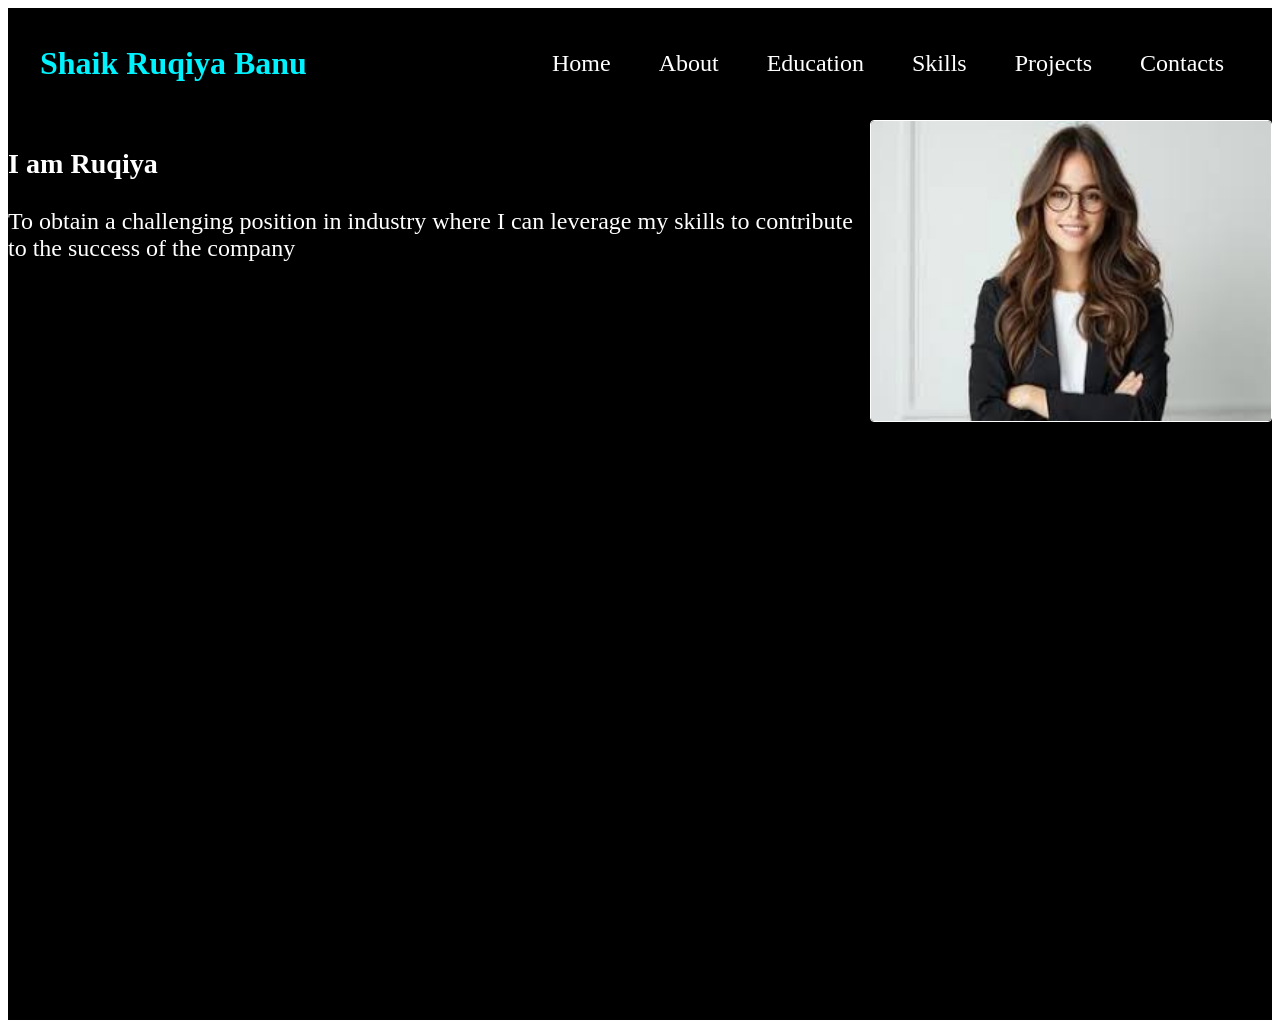
<file: CSS/index.html>
<!DOCTYPE html>
<html lang="en">
  <head>
    <meta charset="UTF-8" />
    <meta name="viewport" content="width=device-width, initial-scale=1.0" />
    <title>portfolio-Ruqiya</title>
    <link rel="stylesheet" href="style.css" />
  </head>
  <body>
    <header>
      <h1>Shaik Ruqiya Banu</h1>
      <nav>
        <ul>
          <li><a href="index.html">Home</a></li>
          <li><a href="about.html">About</a></li>
          <li><a href="education.html">Education</a></li>
          <li><a href="skills.html">Skills</a></li>
          <li><a href="project.html">Projects</a></li>
          <li><a href="contact.html">Contacts</a></li>
        </ul>
      </nav>
    </header>
    <main class="intro">
        <div class="div1">
            <h3>I am Ruqiya</h3>
            <p>To obtain a challenging position in industry where I can leverage my skills to contribute to the success of the company</p>

        </div>
        <div class="div2">
            <img src="[data-uri]" alt="Not possible">
        </div>


    </main>
  </body>
</html>
</file>
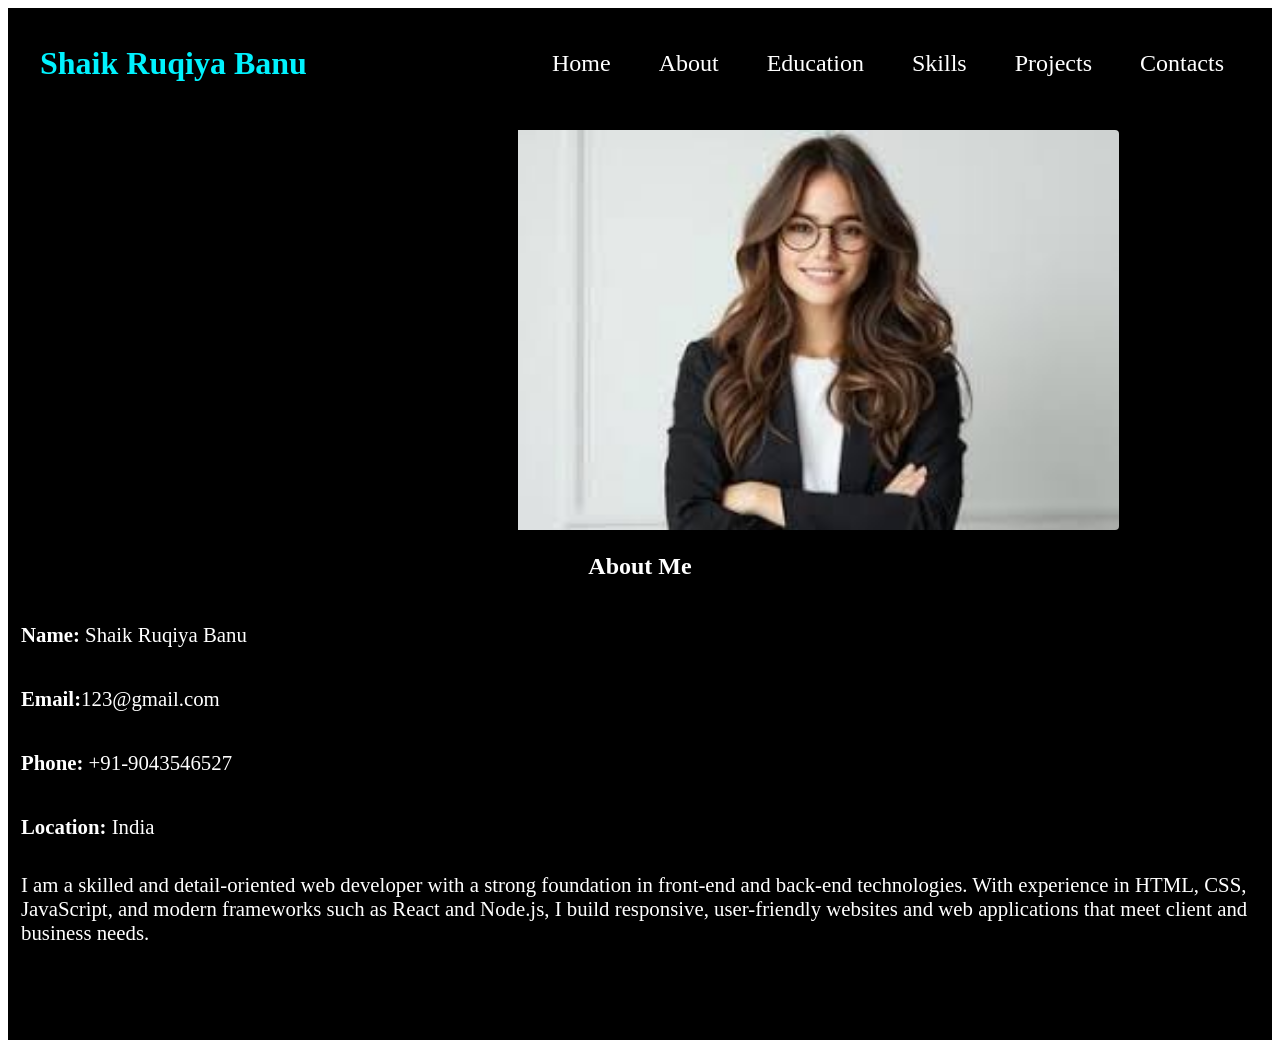
<file: CSS/about.html>
<!DOCTYPE html>
<html lang="en">

<head>
  <meta charset="UTF-8" />
  <meta name="viewport" content="width=device-width, initial-scale=1.0" />
  <title>About</title>
  <link rel="stylesheet" href="about.css">
</head>

<body>
  <header>
    <h1>Shaik Ruqiya Banu</h1>
    <nav>
      <ul>
        <li><a href="index.html">Home</a></li>
        <li><a href="about.html">About</a></li>
        <li><a href="education.html">Education</a></li>
        <li><a href="skills.html">Skills</a></li>
        <li><a href="project.html">Projects</a></li>
        <li><a href="contact.html">Contacts</a></li>
      </ul>
    </nav>
  </header>
  <main class="intro">
    <div class="img">
      <img
        src="[data-uri]"
        alt="Not possible" />
    </div>
    <div class="bio">
      <h2>About Me</h2>
      <div class="personal-info">
        <p><strong>Name:</strong> Shaik Ruqiya Banu</p>
        <p><strong>Email:</strong>123@gmail.com</a></p>
        <p><strong>Phone:</strong> +91-9043546527</p>
        <p><strong>Location:</strong> India</p>
      </div>

      <p>
        I am a skilled and detail-oriented web developer with a strong
        foundation in front-end and back-end technologies. With experience
        in HTML, CSS, JavaScript, and modern frameworks such as React and
        Node.js, I build responsive, user-friendly websites and web
        applications that meet client and business needs.
      </p>

    </div>
  </main>
</body>

</html>
</file>
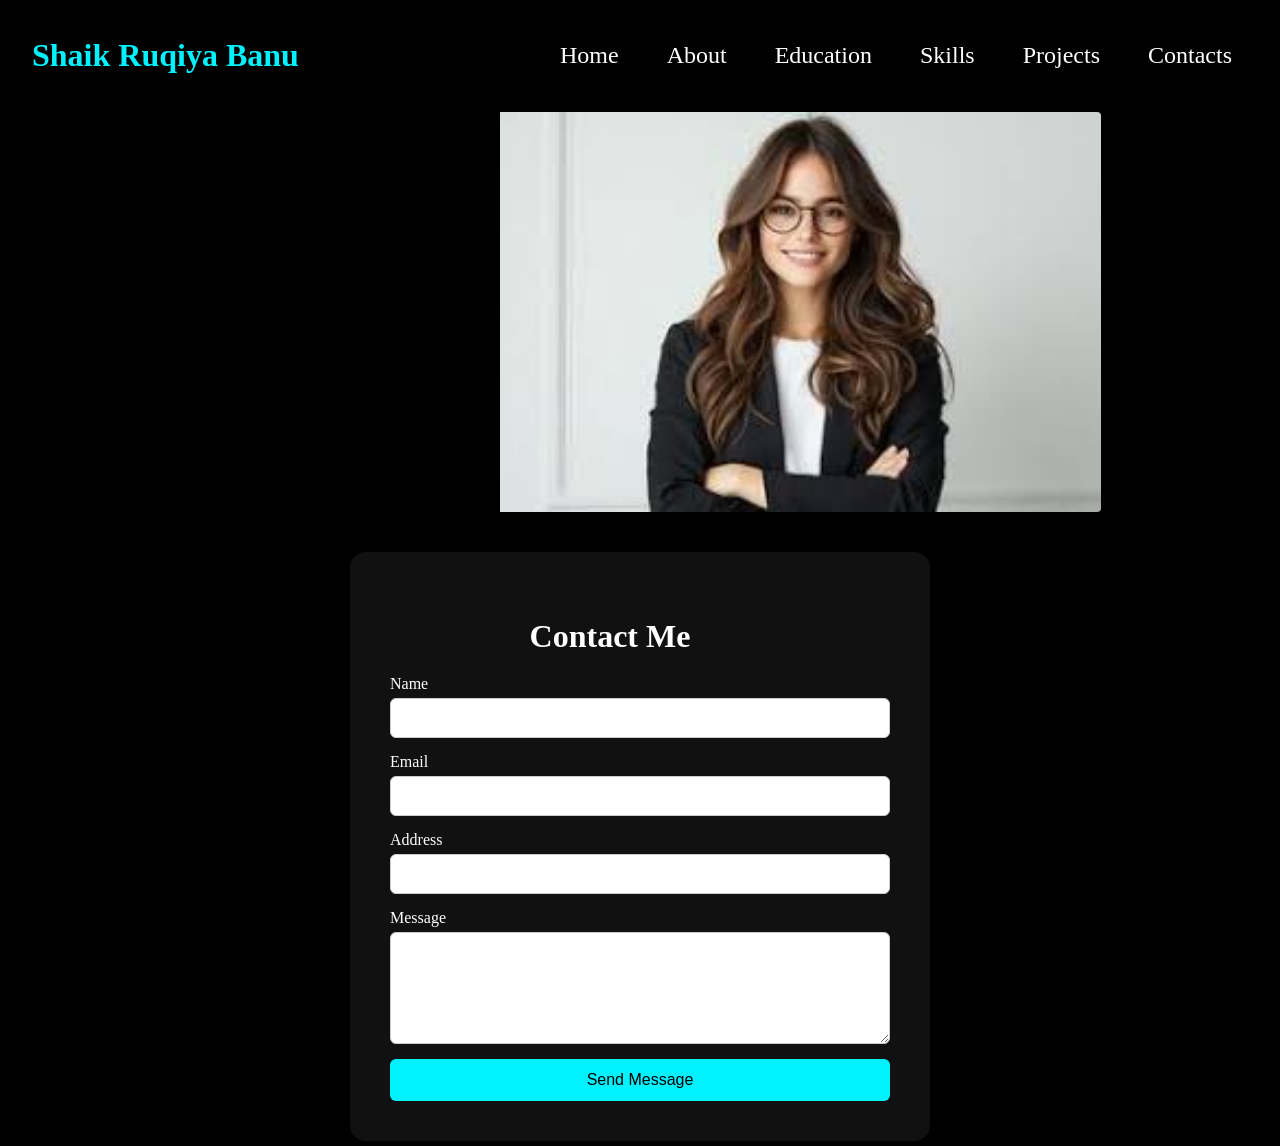
<file: CSS/contact.html>
<!DOCTYPE html>
<html lang="en">
<head>
    <meta charset="UTF-8">
    <meta name="viewport" content="width=device-width, initial-scale=1.0">
    <title>Document</title>
    <link rel="stylesheet" href="contact.css">
</head>
<body>
        <header>
        <h1>Shaik Ruqiya Banu</h1>
        <nav>
            <ul>
                <li><a href="index.html">Home</a></li>
                <li><a href="about.html">About</a></li>
                <li><a href="education.html">Education</a></li>
                <li><a href="skills.html">Skills</a></li>
                <li><a href="project.html">Projects</a></li>
                <li><a href="contact.html">Contacts</a></li>
            </ul>
        </nav>
    </header>
    <main class="intro">
        <div class="img">
            <img src="[data-uri]"
                alt="Not possible" />
        </div>
         <div class="contact-container">
    <h2>Contact Me</h2>
    <form class="contact-form">
      <label for="name">Name</label>
      <input type="text" id="name" name="name" required />

      <label for="email">Email</label>
      <input type="email" id="email" name="email" required />

      <label for="address">Address</label>
      <input type="text" id="address" name="address" />

      <label for="message">Message</label>
      <textarea id="message" name="message" rows="5" required></textarea>

      <button type="submit">Send Message</button>
    </form>
  </div>
</body>
</html>
</file>
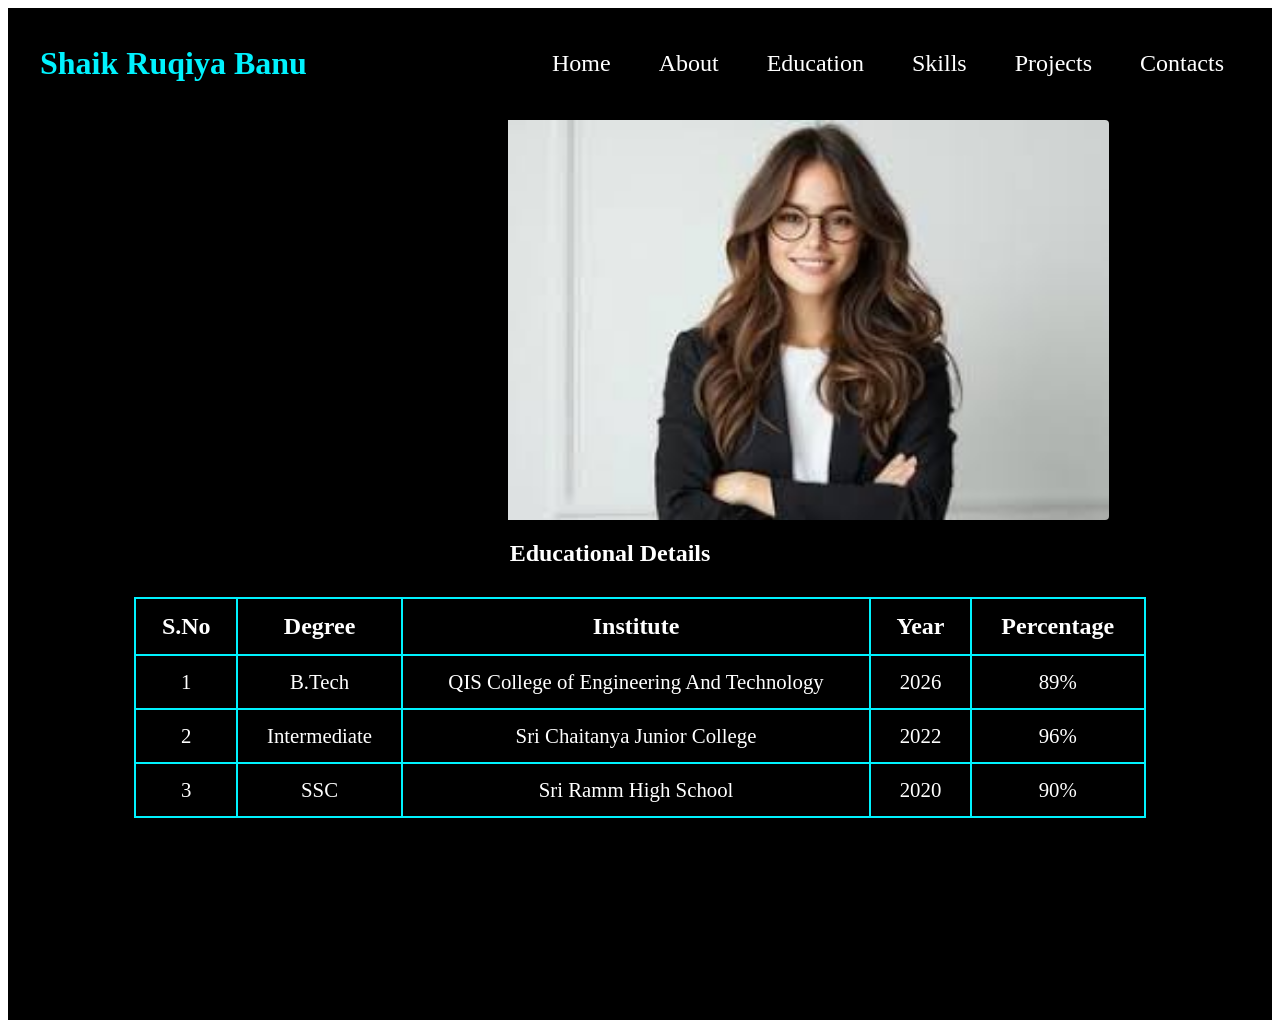
<file: CSS/education.html>
<!DOCTYPE html>
<html lang="en">

<head>
    <meta charset="UTF-8">
    <meta name="viewport" content="width=device-width, initial-scale=1.0">
    <title>Document</title>
    <link rel="stylesheet" href="education.css">
</head>

<body>
    <header>
        <h1>Shaik Ruqiya Banu</h1>
        <nav>
            <ul>
                <li><a href="index.html">Home</a></li>
                <li><a href="about.html">About</a></li>
                <li><a href="education.html">Education</a></li>
                <li><a href="skills.html">Skills</a></li>
                <li><a href="project.html">Projects</a></li>
                <li><a href="contact.html">Contacts</a></li>
            </ul>
        </nav>
    </header>
    <main class="intro">
        <div class="img">
            <img src="[data-uri]"
                alt="Not possible" />
        </div>
        <div>
            <h2>Educational Details</h2>
            <table>
                <thead>
                    <tr>
                        <th>S.No</th>
                        <th>Degree</th>
                        <th>Institute</th>
                        <th>Year</th>
                        <th>Percentage</th>
                    </tr>
                </thead>
                <tbody>
                    <tr>
                        <td>1</td>
                        <td>B.Tech</td>
                        <td>QIS College of Engineering And Technology</td>
                        <td>2026</td>
                        <td>89%</td>
                    </tr>
                    <tr>
                        <td>2</td>
                        <td>Intermediate</td>
                        <td>Sri Chaitanya Junior College</td>
                        <td>2022</td>
                        <td>96%</td>
                    </tr>
                    <tr>
                        <td>3</td>
                        <td>SSC</td>
                        <td>Sri Ramm High School</td>
                        <td>2020</td>
                        <td>90%</td>
                    </tr>
                </tbody>
            </table>


        </div>

</body>

</html>
</file>
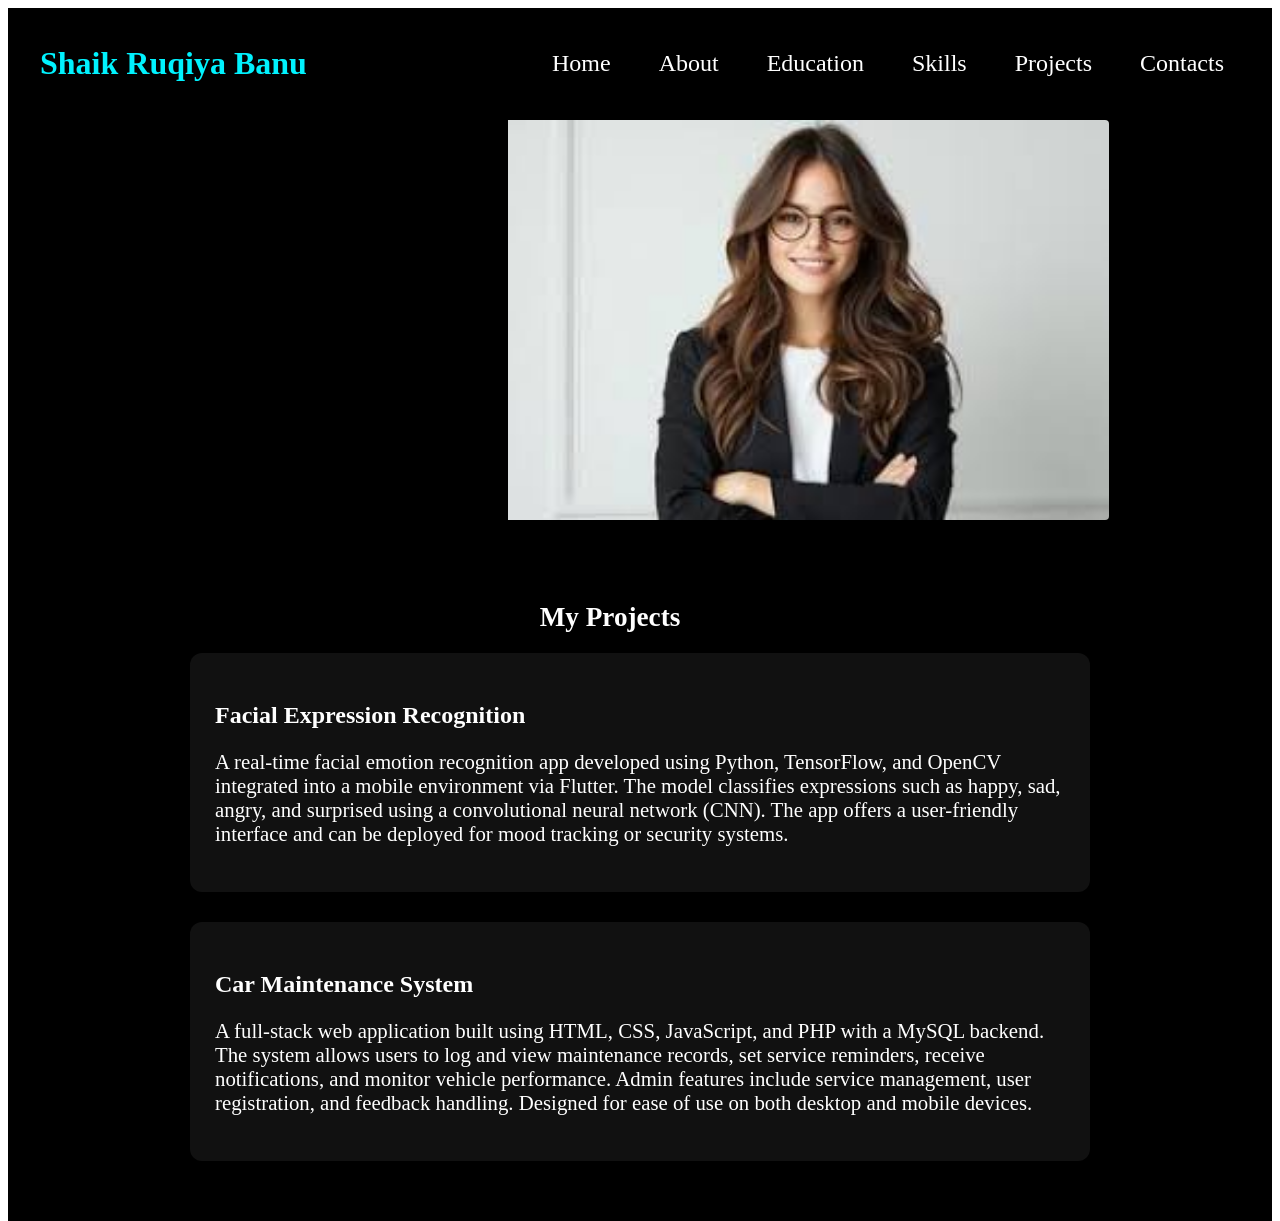
<file: CSS/project.html>
<!DOCTYPE html>
<html lang="en">

<head>
    <meta charset="UTF-8">
    <meta name="viewport" content="width=device-width, initial-scale=1.0">
    <title>Document</title>
    <link rel="stylesheet" href="project.css">
</head>

<body>
    <header>
        <h1>Shaik Ruqiya Banu</h1>
        <nav>
            <ul>
                <li><a href="index.html">Home</a></li>
                <li><a href="about.html">About</a></li>
                <li><a href="education.html">Education</a></li>
                <li><a href="skills.html">Skills</a></li>
                <li><a href="project.html">Projects</a></li>
                <li><a href="contact.html">Contacts</a></li>
            </ul>
        </nav>
    </header>
    <main class="intro">
        <div class="img">
            <img src="[data-uri]"
                alt="Not possible" />
        </div>
        <section class="projects-section">
            <h2>My Projects</h2>
            <div class="projects-container">

                <div class="project-card">
                    <h3>Facial Expression Recognition</h3>
                    <p>
                        A real-time facial emotion recognition app developed using Python, TensorFlow, and OpenCV
                        integrated into a mobile environment via Flutter.
                        The model classifies expressions such as happy, sad, angry, and surprised using a convolutional
                        neural network (CNN).
                        The app offers a user-friendly interface and can be deployed for mood tracking or security
                        systems.
                    </p>
                </div>

                <div class="project-card">
                    <h3>Car Maintenance System</h3>
                    <p>
                        A full-stack web application built using HTML, CSS, JavaScript, and PHP with a MySQL backend.
                        The system allows users to log and view maintenance records, set service reminders, receive
                        notifications, and monitor vehicle performance.
                        Admin features include service management, user registration, and feedback handling. Designed
                        for ease of use on both desktop and mobile devices.
                    </p>
                </div>

            </div>
        </section>

</body>

</html>
</file>
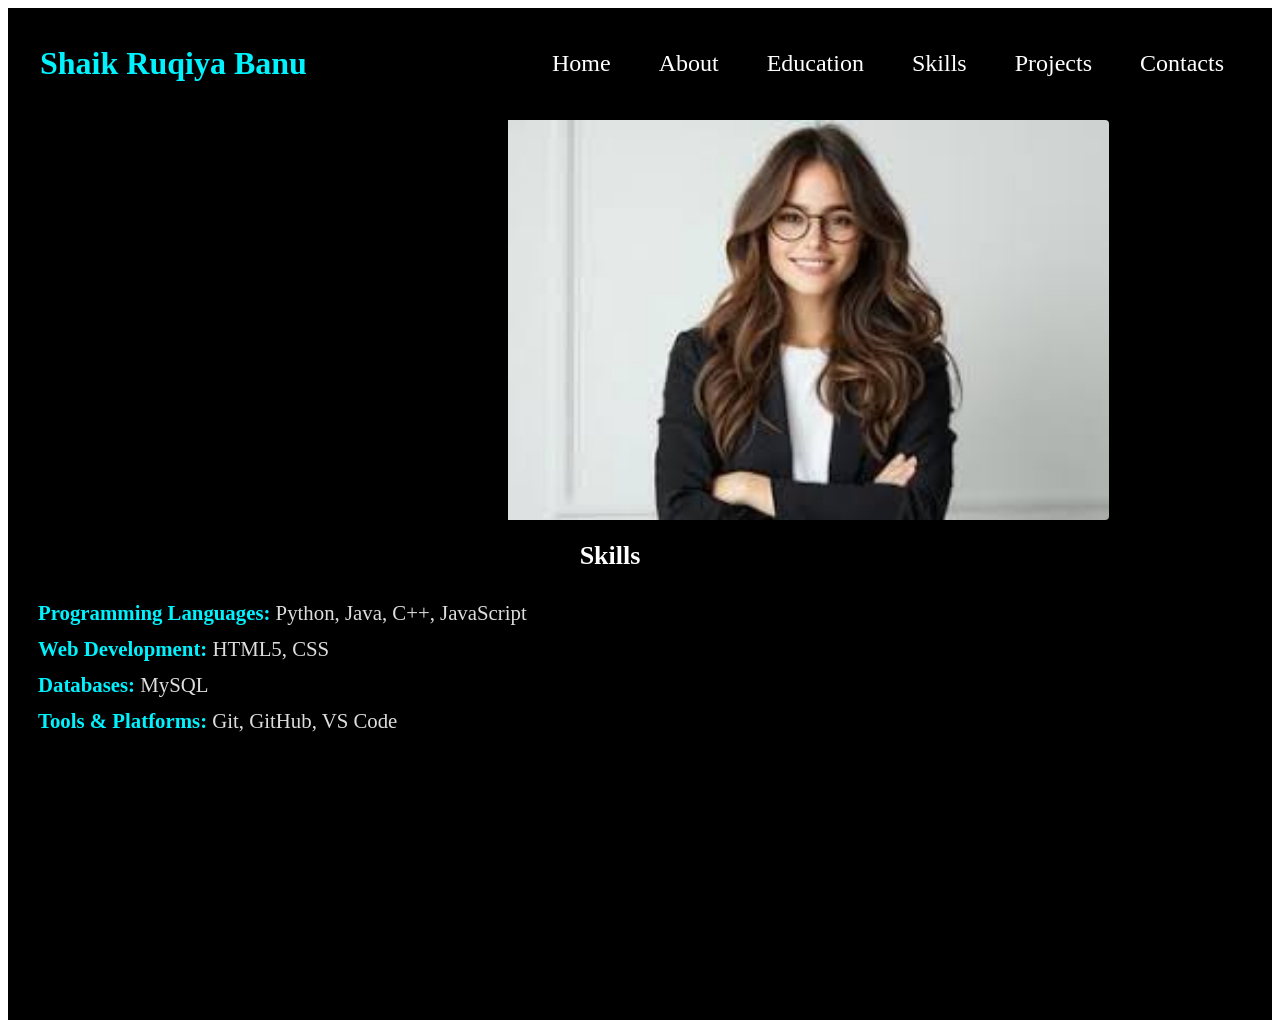
<file: CSS/skills.html>
<!DOCTYPE html>
<html lang="en">

<head>
    <meta charset="UTF-8">
    <meta name="viewport" content="width=device-width, initial-scale=1.0">
    <title>Document</title>
    <link rel="stylesheet" href="skills.css">
</head>

<body>
    <header>
        <h1>Shaik Ruqiya Banu</h1>
        <nav>
            <ul>
                <li><a href="index.html">Home</a></li>
                <li><a href="about.html">About</a></li>
                <li><a href="education.html">Education</a></li>
                <li><a href="skills.html">Skills</a></li>
                <li><a href="project.html">Projects</a></li>
                <li><a href="contact.html">Contacts</a></li>
            </ul>
        </nav>
    </header>
    <main class="intro">
        <div class="img">
            <img src="[data-uri]"
                alt="Not possible" />
        </div>
        <div>
            <h2>Skills</h2>
            <section>

                <ul>
                    <li><strong>Programming Languages:</strong> Python, Java, C++, JavaScript</li>
                    <li><strong>Web Development:</strong> HTML5, CSS</li>
                    <li><strong>Databases:</strong> MySQL</li>
                    <li><strong>Tools & Platforms:</strong> Git, GitHub, VS Code</li>
                </ul>
            </section>
            

        </div>

</body>

</html>
</file>
<file: CSS/style.css>
header {
  background-color: #000;
  color: white;
  padding: 1rem 2rem;
  display: flex;
  justify-content: space-between;
  align-items: center;
}

header h1 {
  font-size: 2rem;
  color: #00f2fe;
}
nav ul li{
  font-size: 1.5rem;
}
nav ul {
  list-style: none;
  display: flex;
  gap: 1rem;
  margin: 0;
  padding: 0;
}

nav ul li a {
  text-decoration: none;
  color: white;
  padding: 0.5rem 1rem;
  transition: background 0.3s, color 0.3s;
}

nav ul li a:hover {
  background-color: #00f2fe;
  color: #000;
  border-radius: 5px;
}

.intro {
  background-color: #000;
  color: white;
  
  display: flex;
  flex: 1;
  justify-content: space-around;
  width: 100%;
  height: 100vh;
}


.div2 img {
  border: 1px solid white;
  border-radius: 4px;
  width:400px;
  height:300px;
}

.div1{
  font-size: 1.5rem;
}
</file>
<file: CSS/about.css>
header {
  background-color: #000;;
  color: white;
  padding: 1rem 2rem;
  display: flex;
  justify-content: space-between;
  align-items: center;
}
header h1 {
  font-size: 2rem;
  color: #00f2fe;
}
nav ul li{
  font-size: 1.5rem;
}
nav ul {
  list-style: none;
  display: flex;
  gap: 1rem;
  margin: 0;
  padding: 0;
}
h2 {
    text-align: center;
    color: white;
    margin-bottom: 30px;
}

nav ul li a {
  text-decoration: none;
  color: white;
  padding: 0.5rem 1rem;
  transition: background 0.3s, color 0.3s;
}

nav ul li a:hover {
  background-color: #00f2fe;
  color: #000;
  border-radius: 5px;
}
.intro{
    background-color: #000;
    color:white;
    height:100vh;
    padding:10px;
    
}
.intro img{
    display: flex;
    justify-content: center;
    align-items: center;
    border-radius: 4px;
    height:400px;
    padding-left:500px;
}
.intro bio{
    justify-content: space-around;
    padding:5px;  
}
.bio h2{
  font-size: 1.5rem;
   padding:3px;
    justify-content: space-around;
}
.bio p{
    padding:3px;
    justify-content: space-around;
    font-size:1.3rem;
  
}

.personal-info {
  margin-top: 20px;
  line-height: 1.8;
  color: white;
  font-size: 18px;
}

.personal-info a {
  color: #00ffff;
  text-decoration: none;
}

.personal-info a:hover {
  text-decoration: underline;
}
</file>
<file: CSS/contact.css>
header {
    background-color: #000;
    color: white;
    padding: 1rem 2rem;
    display: flex;
    justify-content: space-between;
    align-items: center;
}

header h1 {
    font-size: 2rem;
    color: #00f2fe;
}

nav ul li {
    font-size: 1.5rem;
}

nav ul {
    list-style: none;
    display: flex;
    gap: 1rem;
    margin: 0;
    padding: 0;
}

nav ul li a {
    text-decoration: none;
    color: white;
    padding: 0.5rem 1rem;
    transition: background 0.3s, color 0.3s;
}

nav ul li a:hover {
    background-color: #00f2fe;
    color: #000;
    border-radius: 5px;
}

.intro {
    background-color: #000;
    color: white;
    height: 100vh;

}

.intro img {
    display: flex;
    justify-content: center;
    align-items: center;
    border-radius: 4px;
    height: 400px;
    padding-left: 500px;
}


h2 {
    text-align: center;
    color: white;
    padding-right: 60px;
    margin-bottom: 30px;
}

.contact-container {
    background-color: #111;
    padding: 40px;
    border-radius: 16px;
    max-width: 500px;
    margin: 40px auto;
    box-shadow: 0 8px 24px rgba(0, 0, 0, 0.6);
}

.contact-container h2 {
    text-align: center;
    color: white;
    margin-bottom: 20px;
    font-size: 2rem;
}

.contact-form {
    display: flex;
    flex-direction: column;
}

.contact-form label {
    color: white;
    margin-bottom: 5px;
    font-weight: 500;
}

.contact-form input,
.contact-form textarea {
    padding: 10px;
    margin-bottom: 15px;
    border-radius: 6px;
    border: 1px solid #ccc;
    background-color: #fff;
    color: #000;
    font-size: 1rem;
    resize: vertical;
}

.contact-form button {
    background-color: #00f2fe;
    color: #000;
    padding: 12px;
    font-size: 1rem;
    border: none;
    border-radius: 6px;
    cursor: pointer;
    transition: background-color 0.3s ease;
}

.contact-form button:hover {
    background-color: #00c4d6;
}

html, body {
  height: 100%;
  margin: 0;
  padding: 0;
  background-color: #000;
}
</file>
<file: CSS/education.css>
header {
    background-color: #000;
    color: white;
    padding: 1rem 2rem;
    display: flex;
    justify-content: space-between;
    align-items: center;
}

header h1 {
    font-size: 2rem;
    color: #00f2fe;
}

nav ul li {
    font-size: 1.5rem;
}

nav ul {
    list-style: none;
    display: flex;
    gap: 1rem;
    margin: 0;
    padding: 0;
}

nav ul li a {
    text-decoration: none;
    color: white;
    padding: 0.5rem 1rem;
    transition: background 0.3s, color 0.3s;
}

nav ul li a:hover {
    background-color: #00f2fe;
    color: #000;
    border-radius: 5px;
}

.intro {
    background-color: #000;
    color: white;
    height: 100vh;

}

.intro img {
    display: flex;
    justify-content: center;
    align-items: center;
    border-radius: 4px;
    height: 400px;
    padding-left: 500px;
}


h2 {
    text-align: center;
    color: white;
    padding-right: 60px;
    margin-bottom: 30px;
}

table {
    width: 80%;
    margin: auto;
    border-collapse: collapse;
    box-shadow: 0 4px 12px rgba(0, 0, 0, 0.1);
    background-color: #000;
}

thead {
    color: white;
    font-size: 1.5rem;
}

th,
td {
    padding: 14px 20px;
    text-align: center;
    border: 2px solid #00f2fe;
}
td{
    font-size: 1.3rem;
}
tr:hover {
    background-color: #29a5e8;
}

@media (max-width: 768px) {
    table {
        width: 100%;
        font-size: 14px;
    }

    th,
    td {
        padding: 10px;
    }
}
</file>
<file: CSS/project.css>
header {
    background-color: #000;
    color: white;
    padding: 1rem 2rem;
    display: flex;
    justify-content: space-between;
    align-items: center;
}

header h1 {
    font-size: 2rem;
    color: #00f2fe;
}

nav ul li {
    font-size: 1.5rem;
}

nav ul {
    list-style: none;
    display: flex;
    gap: 1rem;
    margin: 0;
    padding: 0;
}

nav ul li a {
    text-decoration: none;
    color: white;
    padding: 0.5rem 1rem;
    transition: background 0.3s, color 0.3s;
}

nav ul li a:hover {
    background-color: #00f2fe;
    color: #000;
    border-radius: 5px;
}

.intro {
    background-color: #000;
    color: white;
    height: 100vh;

}

.intro img {
    display: flex;
    justify-content: center;
    align-items: center;
    border-radius: 4px;
    height: 400px;
    padding-left: 500px;
}


h2 {
    text-align: center;
    color: white;
    padding-right: 60px;
    margin-bottom: 30px;
}

.projects-section {
  background-color: #000;
  color: white;
  padding: 60px 20px;
  text-align: center;
}

.projects-section h2 {
  color: white;
  font-size: 1.7rem;
  margin-bottom: 20px;
}

.projects-container {
  display: flex;
  flex-direction: column;
  gap: 30px;
  max-width: 900px;
  margin: 0 auto;
}

.project-card {
  background-color: #111;
  padding: 25px;
  border-radius: 12px;
  box-shadow: 0 6px 18px rgba(0, 0, 0, 0.5);
  transition: transform 0.3s ease, box-shadow 0.3s ease;
  text-align: left;
}

.project-card:hover {
  transform: translateY(-5px);
  box-shadow: 0 10px 24px rgba(0, 242, 254, 0.4);
}

.project-card h3 {
  color: white;
  font-size: 1.5rem;
  margin-bottom: 10px;
}

.project-card p {
    font-size: 1.3rem;
}
</file>
<file: CSS/skills.css>
header {
    background-color: #000;
    color: white;
    padding: 1rem 2rem;
    display: flex;
    justify-content: space-between;
    align-items: center;
}

header h1 {
    font-size: 2rem;
    color: #00f2fe;
}

nav ul li {
    font-size: 1.5rem;
}

nav ul {
    list-style: none;
    display: flex;
    gap: 1rem;
    margin: 0;
    padding: 0;
}

nav ul li a {
    text-decoration: none;
    color: white;
    padding: 0.5rem 1rem;
    transition: background 0.3s, color 0.3s;
}

nav ul li a:hover {
    background-color: #00f2fe;
    color: #000;
    border-radius: 5px;
}

.intro {
    background-color: #000;
    color: white;
    height:100vh;

}

.intro img {
    display: flex;
    justify-content: center;
    align-items: center;
    border-radius: 4px;
    height: 400px;
    padding-left: 500px;
}


div>h2 {
    text-align: center;
    color: white;
    padding-right: 60px;
    margin-bottom: 30px;
}



/* Headings */
h2 {
  font-size: 26px;
  margin-bottom: 20px;
  color: #2c3e50;
  font-weight: 700;
}

/* Technical Skills */
section ul {
  list-style: none;
  padding-left: 30px;
  margin-bottom: 40px;
}

section ul li {
  margin-bottom: 12px;
  font-size: 1.3rem;
  color: #ddd;
}

section ul li strong {
  color: #00f2fe;
}
</file>
